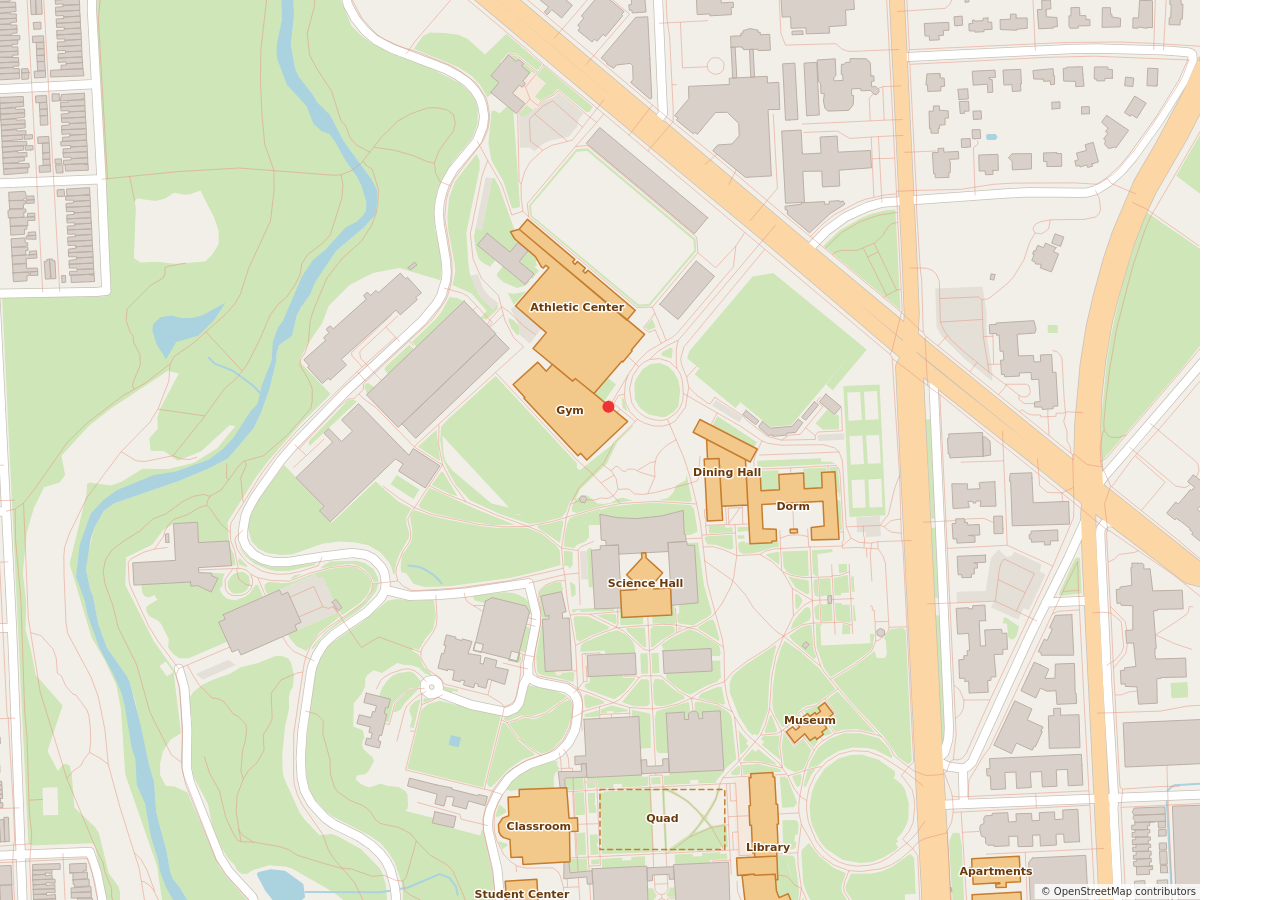
<file: frontend/realmap_test.html>
<!doctype html><meta charset="utf-8"><title>realmap test</title>
<style>body{margin:0}canvas{display:block}</style>
<canvas id="c" width="1200" height="900"></canvas>
<script type="module">
import { loadRealMap, drawRealMap } from "./realmap.js";
const q = new URLSearchParams(location.search);
const cv = document.getElementById("c"), ctx = cv.getContext("2d");
await loadRealMap("./homewood_vector.json");
const zoom = +(q.get("zoom") || 0.075);
const cam = { x: +(q.get("x") || 0), y: +(q.get("y") || 0), zoom };
drawRealMap(ctx, cam, { dpr: 1, labels: true, attribution: true });
// agent-style marker at a place entrance to check alignment with the tile frame
ctx.fillStyle = "#e33"; ctx.beginPath(); ctx.arc(253 * 32 + 16, 169 * 32 + 16, 6 / zoom, 0, 7); ctx.fill();
document.title = "ready";
</script>
</file>
